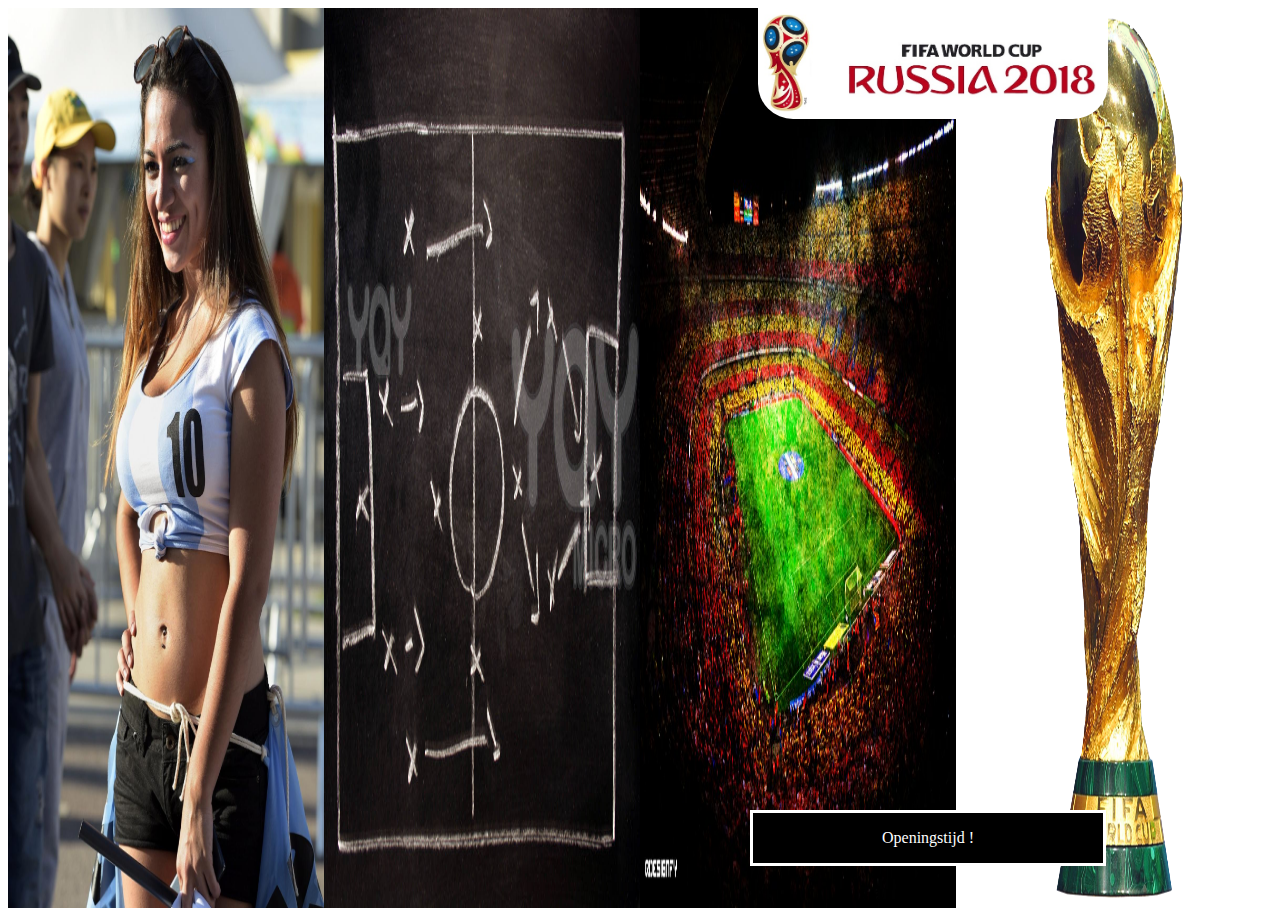
<file: project_wk/index.html>
<!DOCTYPE html>
<html>

<title>Soccer</title>
<meta charset="UTF-8">
<meta name="viewport" content="width=device-width, initial-scale=1">
<link rel="stylesheet" href="css/mert.css">


<body>
	
	<div class="">
		<div class="logo">
		<img id="logoborder" src="logo_wk_2018.png">
	</div>
		<a href="ploegen.html"><img class="img" src="images/ploegen.jpg"/></a>
		<a href="opstelling.html"><img class="img" src="images/opstelling.jpg"/></a>
		<a href="stadion.html"><img class="img" src="images/stadionhome.jpg"/></a>
		<a href="simulatie.html"><img class="img" src="images/simulatie.jpg"/></a>
	</div>   
	<div class="timer">
		<p>Openingstijd !</p>
		<p id="demo"></p>

	</div>



	<script>
// Set the date we're counting down to
var countDownDate = new Date("Jun 14, 2018 18:00:00").getTime();

// Update the count down every 1 second
var x = setInterval(function() {

    // Get todays date and time
    var now = new Date().getTime();
    
    // Find the distance between now an the count down date
    var distance = countDownDate - now;
    
    // Time calculations for days, hours, minutes and seconds
    var days = Math.floor(distance / (1000 * 60 * 60 * 24));
    var hours = Math.floor((distance % (1000 * 60 * 60 * 24)) / (1000 * 60 * 60));
    var minutes = Math.floor((distance % (1000 * 60 * 60)) / (1000 * 60));
    var seconds = Math.floor((distance % (1000 * 60)) / 1000);
    
    // Output the result in an element with id="demo"
    document.getElementById("demo").innerHTML = days + "d " + hours + "h "
    + minutes + "m " + seconds + "s ";
    
    // If the count down is over, write some text 
    if (distance < 0) {
    	clearInterval(x);
    	document.getElementById("demo").innerHTML = "EXPIRED";
    }
}, 1000);
</script>

</body>
</html>
</file>
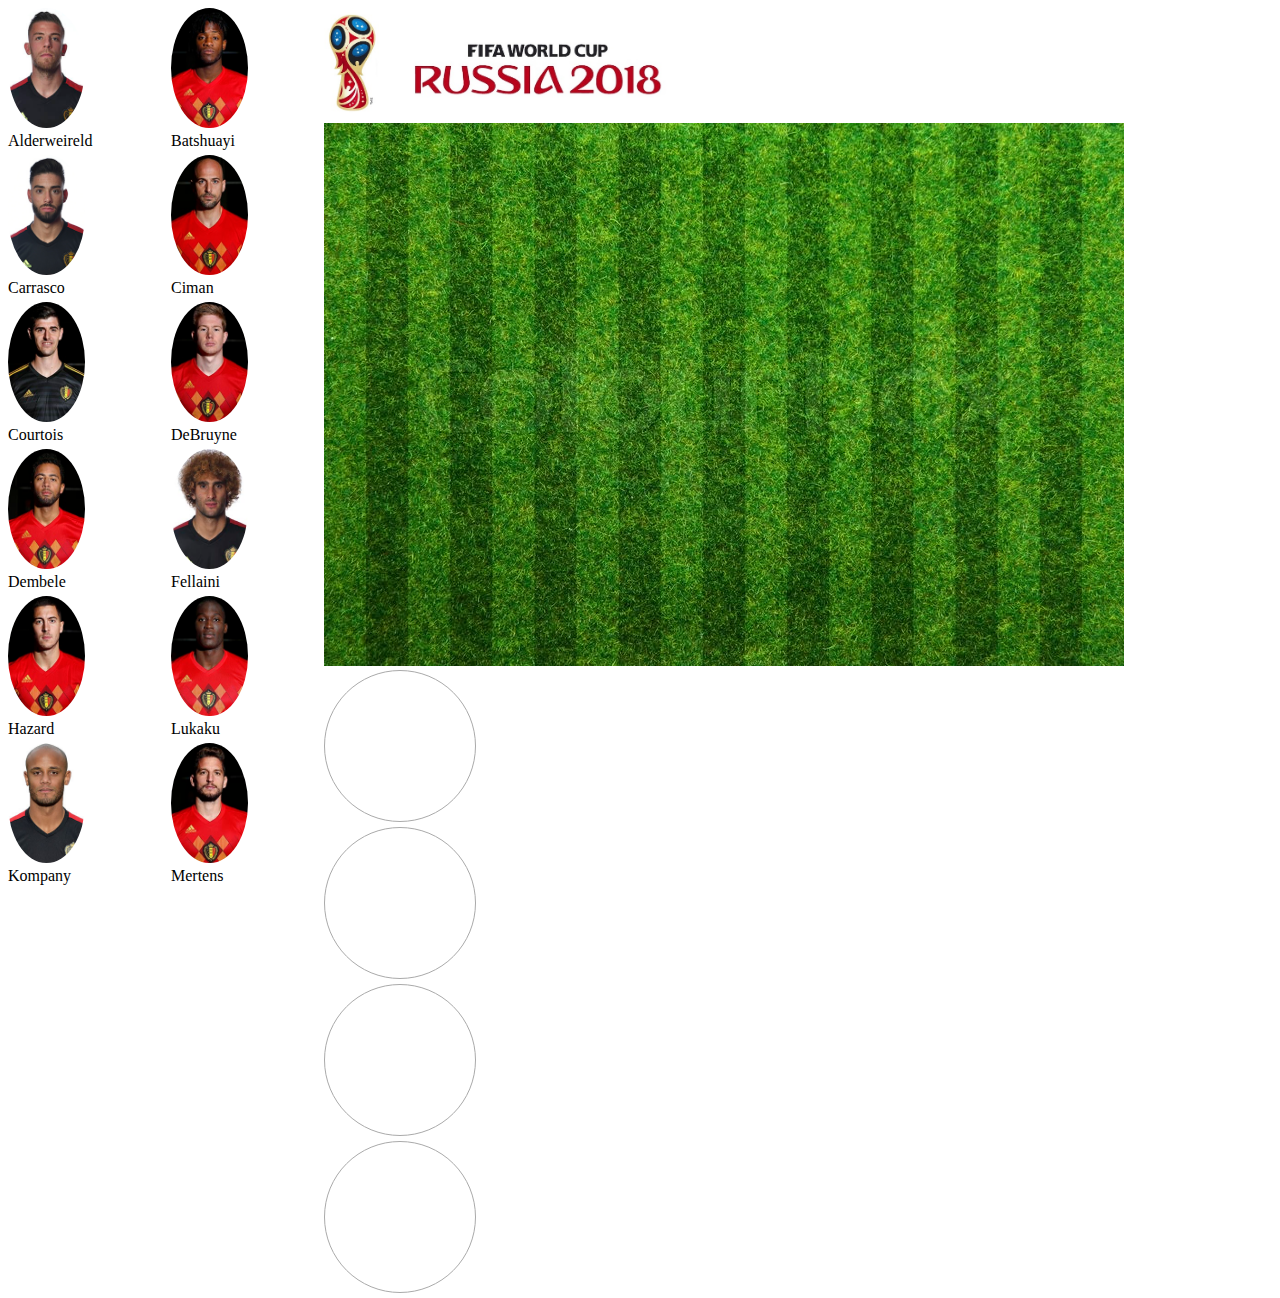
<file: project_wk/opstelling.html>
<!DOCTYPE html>
<html>

<title>Soccer</title>
<meta charset="UTF-8">
<meta name="viewport" content="width=device-width, initial-scale=1">
<link rel="stylesheet" href="css/mert.css">


<body>
	<div class="parent">
		<img class="logoopstelling" src="logo_wk_2018.png">
		<div class="spelers">
			<div class="image-wrapper">
				<img class="spelersimg" src="spelers/alderweireld.jpg"draggable="true" id="drag1" ondragstart="drag(event)">
				<span>Alderweireld</span>
			</div>


			<div class="image-wrapper">
				<img class="spelersimg" src="spelers/batshuayi.jpg"draggable="true"  id="drag2" ondragstart="drag(event)" >
				<span>Batshuayi</span>
			</div>


			<div class="image-wrapper">
				<img class="spelersimg" src="spelers/carrasco.jpg" draggable="true"  id="drag3"ondragstart="drag(event)">
				<span>Carrasco</span>
			</div>


			<div class="image-wrapper">
				<img class="spelersimg" src="spelers/ciman.jpg"draggable="true"  id="drag4"ondragstart="drag(event)">
				<span>Ciman</span>
			</div>


			<div class="image-wrapper">
				<img class="spelersimg" src="spelers/courtois.jpg"draggable="true" id="drag5" ondragstart="drag(event)">
				<span>Courtois</span>
			</div>

			<div class="image-wrapper">
				<img class="spelersimg" src="spelers/debruyne.jpg"draggable="true" id="drag6"ondragstart="drag(event)">
				<span>DeBruyne</span>
			</div>

			<div class="image-wrapper">
				<img class="spelersimg" src="spelers/dembele.jpg"draggable="true"  id="drag7"ondragstart="drag(event)">
				<span>Dembele</span>
			</div>

			<div class="image-wrapper">
				<img class="spelersimg" src="spelers/fellaini.jpg"draggable="true" id="drag8"ondragstart="drag(event)">
				<span>Fellaini</span>
			</div>

			<div class="image-wrapper">
				<img class="spelersimg" src="spelers/hazard.jpg"draggable="true" id="drag9" ondragstart="drag(event)">
				<span>Hazard</span></div>

				<div class="image-wrapper">
					<img class="spelersimg" src="spelers/lukaku.jpg"draggable="true" id="drag10" ondragstart="drag(event)">
					<span>Lukaku</span>
				</div>


				<div class="image-wrapper">
					<img class="spelersimg" src="spelers/kompany.jpg"draggable="true"  id="drag11"ondragstart="drag(event)">
					<span>Kompany</span>
				</div>

				<div class="image-wrapper">
					<img class="spelersimg" src="spelers/mertens.jpg"draggable="true"  id="drag12"ondragstart="drag(event)  id="drag>
					<span>Mertens</span>
				</div>
			</div>
			<div class="veldbg">
<img src="images/veld.jpg">
				<div id="drop" ondrop="drop(event)" ondragover="allowDrop(event)">
				</div>

				<div id="drop" ondrop="drop(event)" ondragover="allowDrop(event)">
				</div>
				<div id="drop" ondrop="drop(event)" ondragover="allowDrop(event)">
				</div>
				<div id="drop" ondrop="drop(event)" ondragover="allowDrop(event)">
				</div>


			</div>


		</div>
		<script>
			
			function allowDrop(ev) {
				ev.preventDefault();
			}
			function drag(ev) {
				ev.dataTransfer.setData("text", ev.target.id);
			}
			function drop(ev) {
				ev.preventDefault();
				var data = ev.dataTransfer.getData("text");
				ev.target.appendChild(document.getElementById(data));
			}



		</script>
	</body>
	</html>
</file>
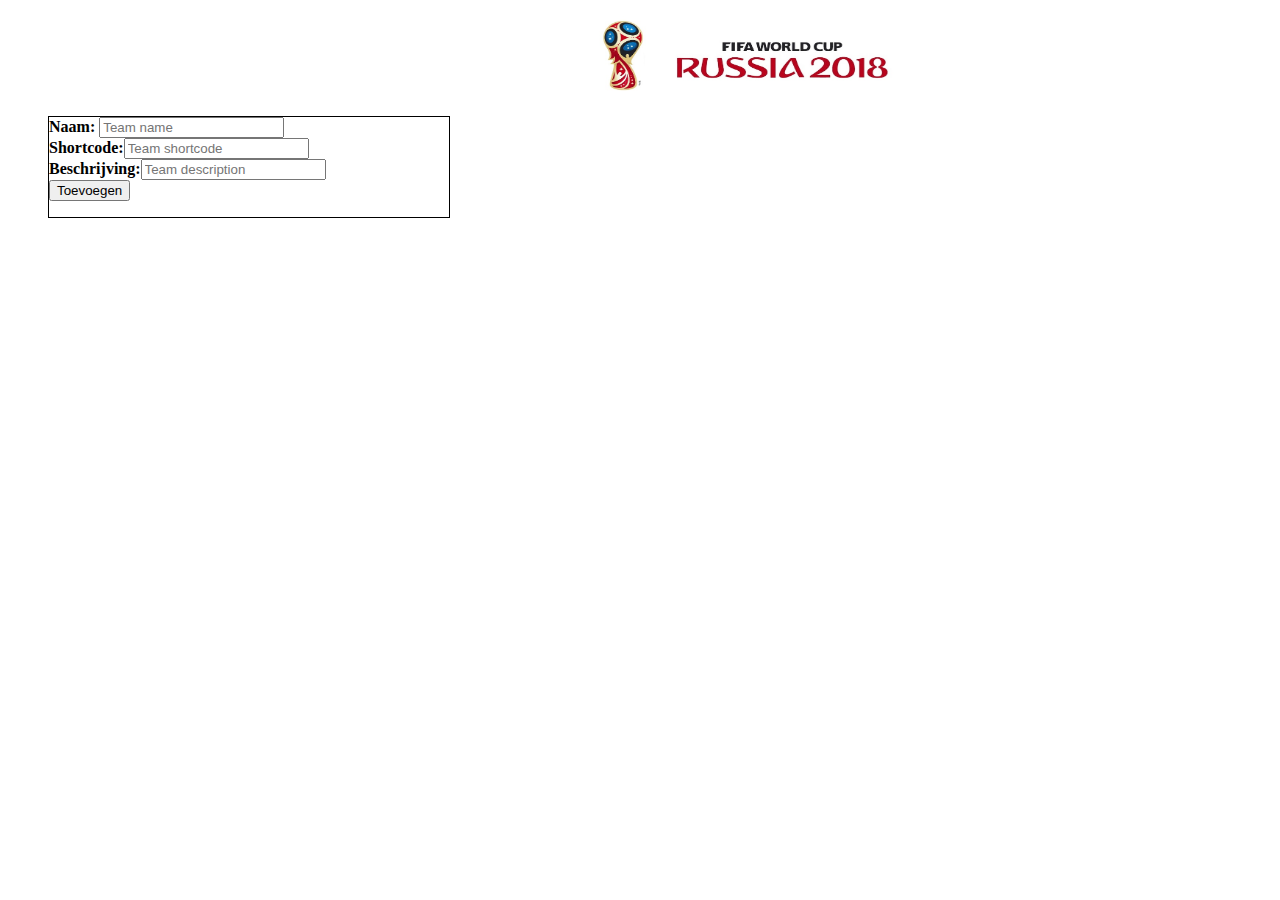
<file: project_wk/ploegen.html>
<!DOCTYPE html>
<html lang="en">
<head>
    <meta charset="UTF-8">
    <title>Ploegen</title>
    <link rel="stylesheet" type="text/css" href="wereldbeker.css">

    <script type="text/javascript">

        function myfunction() {
            let Team = document.getElementsByName("name")[0].value;
            let short = document.getElementsByName("shortcode")[0].value;
            let desc = document.getElementsByName("beschrijving")[0].value;
            let win = document.getElementById("winner");
            let lose = document.getElementById("loser");
            let lastwin = document.getElementById("lastwin");

            let Belgium = new Image(120, 90);
            let Brazil = new Image(120, 90);
            let Col = new Image(120, 90);
            let Argentina = new Image(120, 90);
            let Australia = new Image(120, 90);
            let Japan = new Image(120, 90);
            let Russia = new Image(120, 90);
            Belgium.src = "landen/bel.png";
            Brazil.src = "landen/bra.png";
            Col.src = "landen/col.png";
            Argentina.src = "landen/arg.png";
            Australia.src = "landen/aus.png";
            Japan.src = "landen/jap.png";
            Russia.src = "landen/rus.png";

            if (Team === "BE" && short === "win") {
                 win.appendChild(Belgium);
                win.innerHTML += desc;
                win.style.visibility = "visible";
            } else if (Team == "BR" && short === "win") {
                 win.appendChild(Brazil);
                win.innerHTML += desc;
                win.style.visibility = "visible";
            } else if (Team == "CO" && short === "win"){
                 win.appendChild(Col );
                win.innerHTML += desc;
                win.style.visibility = "visible";
            } else if (Team == "AR" && short === "win") {
                 win.appendChild(Argentina );
                win.innerHTML += desc;
                win.style.visibility = "visible";
            } else if (Team == "AU" && short === "win") {
                 win.appendChild(Australia );
                win.innerHTML += desc;
                win.style.visibility = "visible";
            } else if (Team == "JP" && short === "win") {
                 win.appendChild(Japan );
                win.innerHTML += desc;
                win.style.visibility = "visible";
            } else if (Team == "RS" && short === "win") {
                 win.appendChild(Russia );
                win.innerHTML += desc;
                win.style.visibility = "visible";
            }else {

            }

            if (Team === "BE" && short === "lose") {
                 lose.appendChild(Belgium);
                lose.innerHTML += desc;
                lose.style.visibility = "visible";
            } else if (Team == "BR" && short === "lose") {
                 lose.appendChild(Brazil);
                 lose.innerHTML += desc;
                lose.style.visibility = "visible";
            } else if (Team == "CO" && short === "lose"){
                 lose.appendChild(Col);
                lose.innerHTML += desc;
                lose.style.visibility = "visible";
            } else if (Team == "AR" && short === "lose") {
                 lose.appendChild(Argentina);
                lose.innerHTML += desc;
                lose.style.visibility = "visible";
            } else if (Team == "AU" && short === "lose") {
                 lose.appendChild(Australia);
                lose.innerHTML += desc;
                lose.style.visibility = "visible";
            } else if (Team == "JP" && short === "lose") {
                 lose.appendChild(Japan);
                lose.innerHTML += desc;
                lose.style.visibility = "visible";
            } else if (Team == "RS" && short === "lose") {
                 lose.appendChild(Russia);
                lose.innerHTML += desc;
                lose.style.visibility = "visible";
            }else {

            }

            if (Team === "BE" && short === "lastwin") {
                 lastwin.appendChild(Belgium);
                lastwin.innerHTML += desc;
                lastwin.style.visibility = "visible";
            } else if (Team == "BR" && short === "lastwin") {
                 lastwin.appendChild(Brazil);
                lastwin.innerHTML += desc;
                lastwin.style.visibility = "visible";
            } else if (Team == "CO" && short === "lastwin"){
                 lastwin.appendChild(Col);
                lastwin.innerHTML += desc;
                lastwin.style.visibility = "visible";
            } else if (Team == "AR" && short === "lastwin") {
                 lastwin.appendChild(Argentina);
                lastwin.innerHTML += desc;
                lastwin.style.visibility = "visible";
            } else if (Team == "AU" && short === "lastwin") {
                 lastwin.appendChild(Australia);
                lastwin.innerHTML += desc;
                lastwin.style.visibility = "visible";
            } else if (Team == "JP" && short === "lastwin") {
                 lastwin.appendChild(Japan);
                lastwin.innerHTML += desc;
                lastwin.innerHTML += "hello";
                lastwin.style.visibility = "visible";
            } else if (Team == "RS" && short === "lastwin") {
                 lastwin.appendChild(Russia);
                lastwin.innerHTML += desc;
                lastwin.style.visibility = "visible";
            }else {

            }

        }
    </script>
</head>
<body style="background: white">

<div id="container">
    <ul id="flex-container">
        <li class="font"><img src="logo_wk_2018.png" height="80" width="300"/></li>
        <li class="font">Naam:<datalist id="name">
            <option value="AR">Argentina</option>
            <option value="AU">Australia</option>
            <option value="BE">Belgium</option>
            <option value="BR">Brazil</option>
            <option value="CO">Colombia</option>
            <option value="JP">Japan</option>
            <option value="RS">Russia</option>
        </datalist>
            <input list="name" name="name" placeholder="Team name"><br>Shortcode:<input type="text" name="shortcode" placeholder="Team shortcode"><br>Beschrijving:<input type="text" name="beschrijving" placeholder="Team description"><br><button type="button" onclick="myfunction()">Toevoegen</button>  </li>
    </ul>
</div>
<div>
    <ul class="flex-container rowwinlose ">
        <li class="flex-item"; id="winner"; style="visibility: hidden" ></li>
        <li class="flex-item"; id="loser"; style="visibility: hidden"></li>
        <li class="flex-item"; id="lastwin"; style="visibility: hidden"></li>
    </ul>

</div>
</body>
</html>
</file>
<file: project_wk/css/mert.css>
.img{
  background-repeat: no-repeat;
  display: flex;
  width: 25%;
  height: 100vh;
  float: left;
  background-size: cover;
  max-width: 100%;
  z-index: 0;
 

}

.logo{
  
  position: absolute;
 padding-left: 750px;

}
.logoopstelling{

position: relative;
width: 350px;
display: inline-flex;
justify-content: center;
}
#logoborder{
  width: 350px;
  border-bottom-right-radius: 35px;
   border-bottom-left-radius: 35px;
}
.timer{
  position: absolute;
  text-align: center;
  border: 3px solid;
  background-color: black;
  color: white;
  border-color: white;
  width: 350px;
  top: 90%;
  left: 750px;
}

.tits{
   display: flex;
  width: 25%;
  height: 100vh;
  float: left;
   max-width: 100%;
opacity: 0.5;
z-index: 1

}
.img:hover{
opacity: 0.5;
  }



.veldbg{
  background-repeat: no-repeat;
  height:auto;
  width: 75%;
  background-size: cover;
  float: left;
  height: 100%;
  z-index: 0;

}
.spelers{
  float: left;
  height: 100%;
  width: 25%;

}
.spelersimg{
 border-radius: 50%;
 width: 200px;
 height: 120px;
 background-position: cover;
 
}



.image-wrapper {
  box-sizing:border-box;
  float: left;
  margin-bottom:5px;
  width: 50%;

}

.image-wrapper:nth-child(even)
{
  padding-left:5px;
}

.image-wrapper:nth-child(odd)
{
  padding-right:5px;
}

.image-wrapper > img {
  width: 50%;
}

.image-wrapper > span {
  display: inline-block;
  width: 100%;
  }

  #drop {
    width: 150px;
    height: 150px;
    border: 1px solid #aaaaaa;
    border-radius: 50%;
    background-image: contain;
    margin-bottom: 5px;
   
}
</file>
<file: project_wk/wereldbeker.css>
ul #flex-container {
    padding: 0;
    margin: 0;
    list-style: none;

    -ms-box-orient: horizontal;
    display: -webkit-box;
    display: -moz-box;
    display: -ms-flexbox;
    display: -moz-flex;
    display: -webkit-flex;
    display: flex;
}


.font{
    font-weight: bold;
    list-style-type: none;
}

.rowwinlose          {
    display: flex;
    -webkit-flex-direction: row;
    flex-direction: row;
    list-style-type: none;
    justify-content: space-between;
}

.flex-item {
     width: 30%;
    min-width: 32%;

     height: 170px;
     line-height: 50px;
     color: black;
     font-weight: bold;
     font-size: 2em;
     text-align: left;

 }

#map {
    height: 100vw;
    width: 100%;
}

#winner {
    display: flex;
}

#loser {
    display: flex;
}

#lastwin {
    display: flex;
}


.font:first-child {  width: 30%; height: 100px; margin-left: auto; margin-right:25% }
.font:nth-child(2){ border: 1px black solid; height: 100px; width: 45%; max-width: 400px}

.flex-item:first-child {  border: 1px lightslategrey solid;  align-content: right}
.flex-item:nth-child(2) {  border: 1px lightslategrey solid;}
.flex-item:nth-child(3) {  border: 1px lightslategrey solid;}

#map-canvas {
    margin: 0;
    padding: 0;
    height: 400px;
    max-width: none;
}
#map-canvas img {
    max-width: none !important;
}
.gm-style-iw {
    width: 350px !important;
    top: 15px !important;
    left: 0px !important;
    background-color: #fff;
    box-shadow: 0 1px 6px rgba(178, 178, 178, 0.6);
    border: 1px solid rgba(72, 181, 233, 0.6);
    border-radius: 2px 2px 10px 10px;
}
#iw-container {
    margin-bottom: 0px;
}
#iw-container .iw-title {
    font-family: 'Open Sans Condensed', sans-serif;
    font-size: 22px;
    font-weight: 400;
    padding: 10px;
    background-color: #48b5e9;
    color: white;
    margin: 0;
    border-radius: 2px 2px 0 0;
}
#iw-container .iw-content {
    font-size: 13px;
    line-height: 18px;
    font-weight: 400;
    margin-right: 1px;
    padding: 15px 5px 20px 15px;
    max-height: 140px;
    overflow-y: auto;
    overflow-x: hidden;
}
.iw-content img {
    float: right;
    margin: 0 5px 5px 10px;
}
.iw-subTitle {
    font-size: 16px;
    font-weight: 700;
    padding: 5px 0;
}
.iw-bottom-gradient {
    position: absolute;
    width: 326px;
    height: 25px;
    bottom: 10px;
    right: 18px;
    background: linear-gradient(to bottom, rgba(255,255,255,0) 0%, rgba(255,255,255,1) 100%);
    background: -webkit-linear-gradient(top, rgba(255,255,255,0) 0%, rgba(255,255,255,1) 100%);
    background: -moz-linear-gradient(top, rgba(255,255,255,0) 0%, rgba(255,255,255,1) 100%);
    background: -ms-linear-gradient(top, rgba(255,255,255,0) 0%, rgba(255,255,255,1) 100%);
}
</file>
